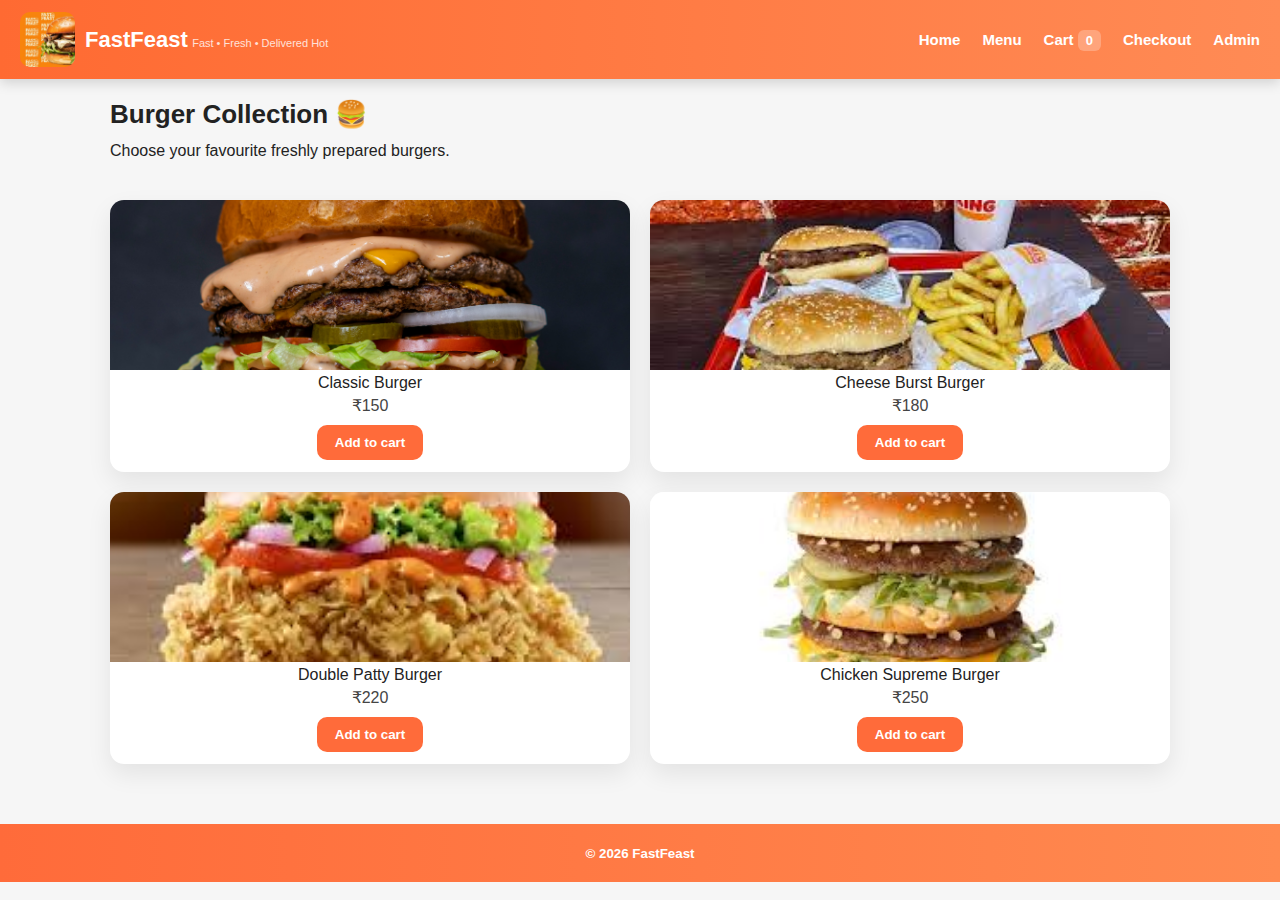
<file: Fast food website/burger.html>
<!doctype html>
<html lang="en">
<head>
  <meta charset="UTF-8">
  <title>FastFeast — Burgers</title>
  <meta name="viewport" content="width=device-width, initial-scale=1">
  <link rel="stylesheet" href="style.css">
</head>

<body>


<header class="ff-header">
  <div class="ff-brand">
    <a href="index.html" class="brand-link">
      <img src="images/logo.png" class="brand-logo" alt="logo">
      <div class="brand-text">
        <span class="brand-title">FastFeast</span>
        <small class="brand-sub">Fast • Fresh • Delivered Hot</small>
      </div>
    </a>
  </div>

  <nav class="ff-nav">
    <a href="index.html" class="nav-link">Home</a>
    <a href="burger.html" class="nav-link active">Menu</a>
    <a href="cart.html" class="nav-link">Cart <span id="cart-count">0</span></a>
    <a href="checkout.html" class="nav-link">Checkout</a>
    <a href="admin.html" class="nav-link">Admin</a>
  </nav>
</header>



<section class="brands">
  <h2>Burger Collection 🍔</h2>
  <p class="small">Choose your favourite freshly prepared burgers.</p>
</section>



<section class="popular">
  <div class="grid">

    
    <div class="card">
      <img src="images/burger.jpg" alt="Classic Burger">
      <p class="card-title">Classic Burger</p>
      <p class="card-price">₹150</p>
      <button class="add-cart btn"
              data-id="burger1"
              data-name="Classic Burger"
              data-price="150"
              data-img="images/burger.jpg">
        Add to cart
      </button>
    </div>

 
    <div class="card">
      <img src="images/burgerking.jpeg" alt="Cheese Burst Burger">
      <p class="card-title">Cheese Burst Burger</p>
      <p class="card-price">₹180</p>
      <button class="add-cart btn"
              data-id="burger2"
              data-name="Cheese Burst Burger"
              data-price="180"
              data-img="images/burgerking.jpeg">
        Add to cart
      </button>
    </div>

   
    <div class="card">
      <img src="images/kfc.jpeg" alt="Double Patty Burger">
      <p class="card-title">Double Patty Burger</p>
      <p class="card-price">₹220</p>
      <button class="add-cart btn"
              data-id="burger3"
              data-name="Double Patty Burger"
              data-price="220"
              data-img="images/kfc.jpeg">
        Add to cart
      </button>
    </div>


    <div class="card">
      <img src="images/mcdon.jpeg" alt="Chicken Supreme Burger">
      <p class="card-title">Chicken Supreme Burger</p>
      <p class="card-price">₹250</p>
      <button class="add-cart btn"
              data-id="burger4"
              data-name="Chicken Supreme Burger"
              data-price="250"
              data-img="images/mcdon.jpeg">
        Add to cart
      </button>
    </div>

  </div>
</section>

<footer class="ff-footer">
  <small>© <span id="year"></span> FastFeast</small>
</footer>

<script>
  document.getElementById("year").textContent = new Date().getFullYear();
</script>

<script src="script.js"></script>

</body>
</html>
</file>
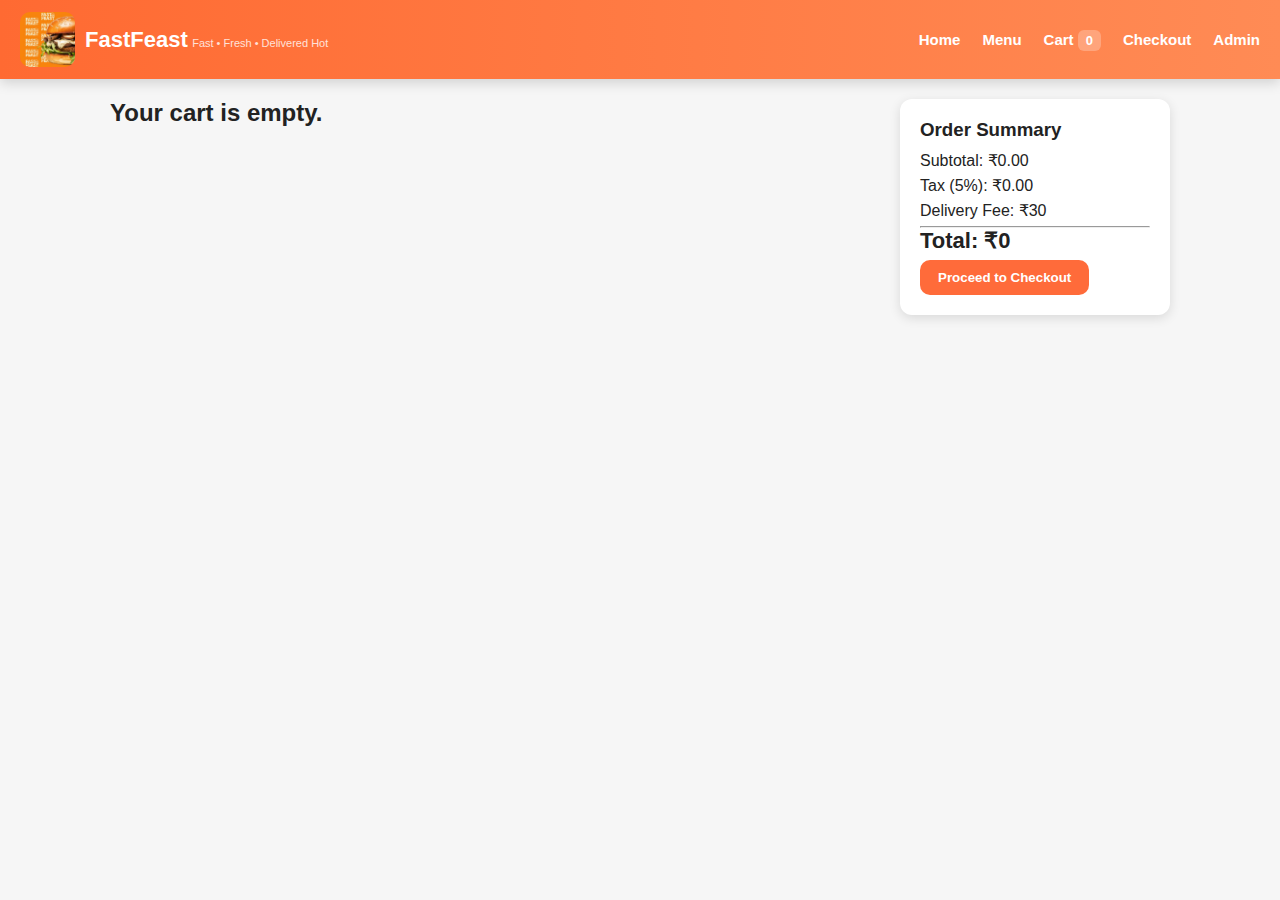
<file: Fast food website/cart.html>
<!DOCTYPE html>
<html lang="en">
<head>
  <meta charset="UTF-8">
  <title>Your Cart — FastFeast</title>
  <meta name="viewport" content="width=device-width, initial-scale=1">
  <link rel="stylesheet" href="style.css">
</head>

<body class="page-cart">

<!-- NAVBAR -->
<header class="ff-header">
  <div class="ff-brand">
    <a href="index.html" class="brand-link">
      <img src="images/logo.png" class="brand-logo" alt="">
      <div class="brand-text">
        <span class="brand-title">FastFeast</span>
        <small class="brand-sub">Fast • Fresh • Delivered Hot</small>
      </div>
    </a>
  </div>

  <nav class="ff-nav">
    <a href="index.html" class="nav-link">Home</a>
    <a href="burger.html" class="nav-link">Menu</a>
    <a href="cart.html" class="nav-link active">Cart <span id="cart-count">0</span></a>
    <a href="checkout.html" class="nav-link">Checkout</a>
    <a href="admin.html" class="nav-link">Admin</a>
  </nav>
</header>


<!-- CART PAGE -->
<div class="cart-page">

  <!-- LEFT: ITEMS -->
  <div id="cart-items"></div>

  <!-- RIGHT: SUMMARY -->
  <div class="cart-summary">
    <h3>Order Summary</h3>

    <p>Subtotal: <span id="subtotal">₹0</span></p>
    <p>Tax (5%): <span id="tax">₹0</span></p>
    <p>Delivery Fee: <span>₹30</span></p>

    <hr>

    <p class="total">Total: <span id="total">₹0</span></p>

    <button class="btn primary" onclick="checkout()">Proceed to Checkout</button>
  </div>

</div>


<!-- CART PAGE JS -->
<script>
// Load cart
document.addEventListener("DOMContentLoaded", loadCartPage);

function loadCartPage() {
    const container = document.getElementById("cart-items");
    const cart = getCart();

    if (cart.length === 0) {
        container.innerHTML = "<h2>Your cart is empty.</h2>";
        document.getElementById("subtotal").textContent = "₹0";
        document.getElementById("tax").textContent = "₹0";
        document.getElementById("total").textContent = "₹30";
        return;
    }

    container.innerHTML = "";
    let subtotal = 0;

    cart.forEach(item => {
        subtotal += item.price * item.qty;

        container.innerHTML += `
        <div class="cart-item">
            <img src="${item.img}" class="cart-thumb">

            <div class="cart-info">
                <h4>${item.name}</h4>
                <p>₹${item.price}</p>

                <div class="qty-box">
                    <button onclick="updateQty('${item.id}', -1)">−</button>
                    <span>${item.qty}</span>
                    <button onclick="updateQty('${item.id}', 1)">+</button>
                </div>

                <button class="remove-btn" onclick="removeItem('${item.id}')">
                  Remove
                </button>
            </div>
        </div>`;
    });

    let tax = subtotal * 0.05;
    let total = subtotal + tax + 30;

    document.getElementById("subtotal").textContent = "₹" + subtotal.toFixed(2);
    document.getElementById("tax").textContent = "₹" + tax.toFixed(2);
    document.getElementById("total").textContent = "₹" + total.toFixed(2);
}

function updateQty(id, change) {
    let cart = getCart();
    let item = cart.find(i => i.id === id);

    if (!item) return;

    item.qty += change;
    if (item.qty <= 0) cart = cart.filter(i => i.id !== id);

    saveCart(cart);
    loadCartPage();
}

function removeItem(id) {
    let cart = getCart().filter(i => i.id !== id);
    saveCart(cart);
    loadCartPage();
}

function checkout() {
    window.location.href = "checkout.html";
}
</script>

<script src="script.js"></script>

</body>
</html>
</file>
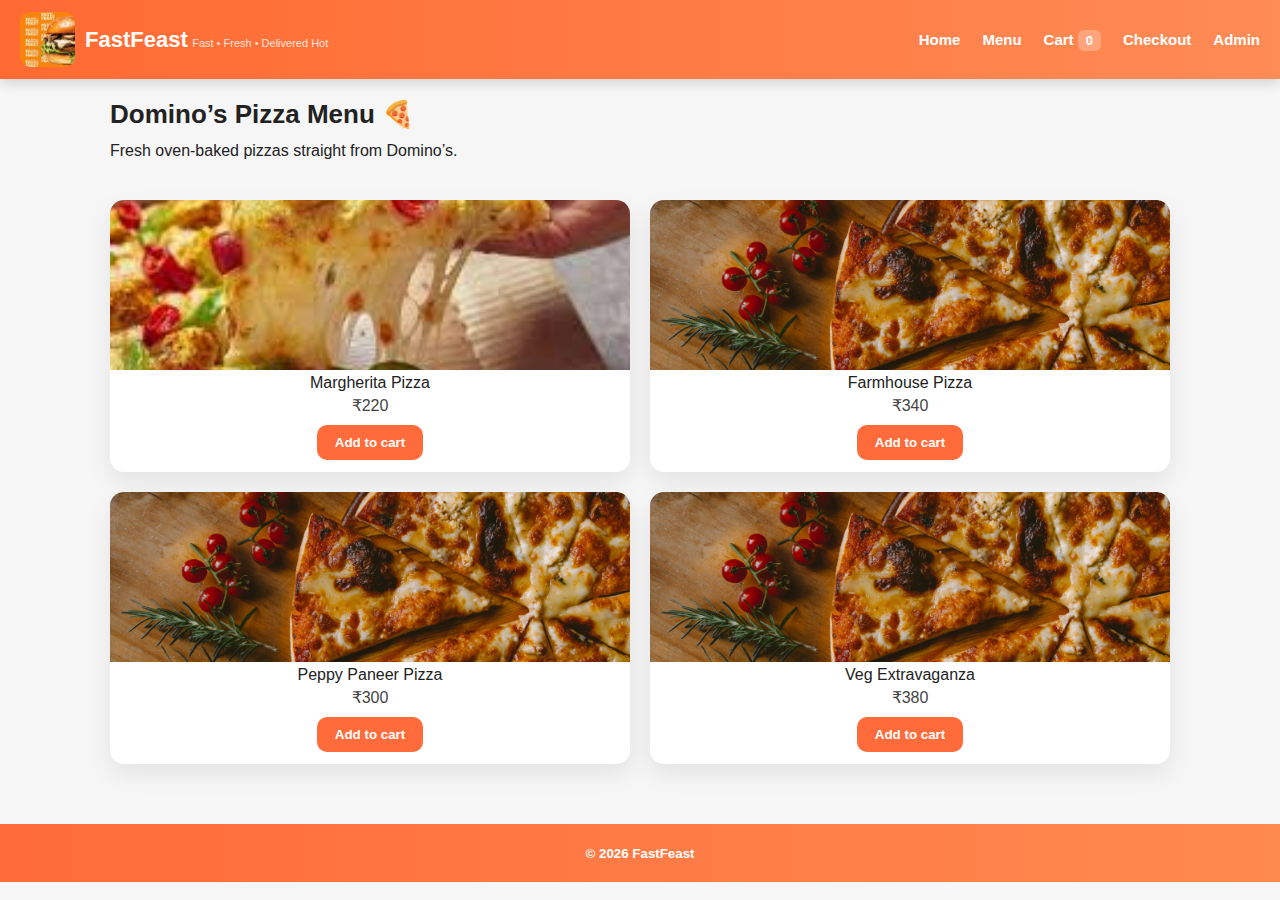
<file: Fast food website/dominos.html>
<!doctype html>
<html lang="en">
<head>
  <meta charset="UTF-8">
  <title>FastFeast — Domino's Menu</title>
  <meta name="viewport" content="width=device-width, initial-scale=1">
  <link rel="stylesheet" href="style.css">
</head>

<body>

<!-- NAVBAR -->
<header class="ff-header">
  <div class="ff-brand">
    <a href="index.html" class="brand-link">
      <img src="images/logo.png" class="brand-logo" alt="logo">
      <div class="brand-text">
        <span class="brand-title">FastFeast</span>
        <small class="brand-sub">Fast • Fresh • Delivered Hot</small>
      </div>
    </a>
  </div>

  <nav class="ff-nav">
    <a href="index.html" class="nav-link">Home</a>
    <a href="burger.html" class="nav-link">Menu</a>
    <a href="cart.html" class="nav-link">Cart <span id="cart-count">0</span></a>
    <a href="checkout.html" class="nav-link">Checkout</a>
    <a href="admin.html" class="nav-link">Admin</a>
  </nav>
</header>


<!-- PAGE TITLE -->
<section class="brands">
  <h2>Domino’s Pizza Menu 🍕</h2>
  <p class="small">Fresh oven-baked pizzas straight from Domino’s.</p>
</section>


<!-- MENU GRID -->
<section class="popular">
  <div class="grid">

    <!-- ITEM 1 -->
    <div class="card">
      <img src="images/dominopizza.jpeg" alt="Margherita">
      <p class="card-title">Margherita Pizza</p>
      <p class="card-price">₹220</p>
      <button class="add-cart btn"
              data-id="dom1"
              data-name="Margherita Pizza"
              data-price="220"
              data-img="images/dominopizza.jpeg">
        Add to cart
      </button>
    </div>

    <!-- ITEM 2 -->
    <div class="card">
      <img src="images/pizza.jpg" alt="Farmhouse Pizza">
      <p class="card-title">Farmhouse Pizza</p>
      <p class="card-price">₹340</p>
      <button class="add-cart btn"
              data-id="dom2"
              data-name="Farmhouse Pizza"
              data-price="340"
              data-img="images/pizza.jpg">
        Add to cart
      </button>
    </div>

    <!-- ITEM 3 -->
    <div class="card">
      <img src="images/pizza.jpg" alt="Peppy Paneer Pizza">
      <p class="card-title">Peppy Paneer Pizza</p>
      <p class="card-price">₹300</p>
      <button class="add-cart btn"
              data-id="dom3"
              data-name="Peppy Paneer Pizza"
              data-price="300"
              data-img="images/pizza.jpg">
        Add to cart
      </button>
    </div>

    <!-- ITEM 4 -->
    <div class="card">
      <img src="images/pizza.jpg" alt="Veg Extravaganza">
      <p class="card-title">Veg Extravaganza</p>
      <p class="card-price">₹380</p>
      <button class="add-cart btn"
              data-id="dom4"
              data-name="Veg Extravaganza"
              data-price="380"
              data-img="images/pizza.jpg">
        Add to cart
      </button>
    </div>

  </div>
</section>


<footer class="ff-footer">
  <small>© <span id="year"></span> FastFeast</small>
</footer>

<script>
  document.getElementById("year").textContent = new Date().getFullYear();
</script>

<script src="script.js"></script>

</body>
</html>
</file>
<file: Fast food website/style.css>
/* =====================================================
   FASTFEAST PROJECT — GLOBAL STYLE
   Clean, responsive, connected to all 16 pages
   ===================================================== */

* {
  box-sizing: border-box;
  margin: 0;
  padding: 0;
  font-family: "Poppins", sans-serif;
}

body {
  background: #f6f6f6;
  color: #222;
}

/* =====================================================
   NAVBAR
   ===================================================== */
.ff-header {
  background: linear-gradient(90deg, #ff6a32, #ff8b55);
  padding: 12px 20px;
  display: flex;
  align-items: center;
  justify-content: space-between;
  box-shadow: 0 4px 12px rgba(0,0,0,0.15);
  position: sticky;
  top: 0;
  z-index: 50;
}

.brand-link {
  display: flex;
  align-items: center;
  gap: 10px;
  text-decoration: none;
}

.brand-logo {
  width: 55px;
  height: 55px;
  border-radius: 10px;
  object-fit: cover;
}

.brand-title {
  color: #fff;
  font-size: 22px;
  font-weight: 700;
}

.brand-sub {
  color: #fff;
  opacity: .8;
  font-size: 11px;
}

.ff-nav {
  display: flex;
  align-items: center;
  gap: 22px;
}

.ff-nav a {
  color: #fff;
  font-weight: 600;
  text-decoration: none;
  font-size: 15px;
  transition: opacity .2s ease;
}

.ff-nav a:hover {
  opacity: 0.8;
}

#cart-count {
  background: rgba(255,255,255,0.25);
  padding: 3px 8px;
  border-radius: 6px;
  font-size: 13px;
}

/* =====================================================
   HERO SECTION
   ===================================================== */
.hero {
  padding: 40px 20px;
  display: flex;
  justify-content: center;
}

.hero-inner {
  display: flex;
  gap: 40px;
  max-width: 1100px;
  width: 100%;
}

.hero-left {
  flex: 1.2;
}

.hero-left h1 {
  font-size: 32px;
  font-weight: 800;
  color: #ff5722;
  margin-bottom: 10px;
}

.hero-left .lead {
  font-size: 15px;
  color: #444;
  margin-bottom: 18px;
}

.hero-actions {
  display: flex;
  gap: 10px;
  margin-bottom: 18px;
}

.hero-actions input {
  flex: 1;
  padding: 12px;
  border-radius: 10px;
  border: 1px solid #ddd;
}

.hero-actions button {
  background: #ff5722;
  color: #fff;
  font-weight: 700;
  border: none;
  padding: 12px 18px;
  border-radius: 10px;
  cursor: pointer;
}

.hero-cats {
  display: flex;
  gap: 10px;
  flex-wrap: wrap;
}

.cat {
  background: #fff;
  border: 1px solid #eee;
  padding: 8px 16px;
  border-radius: 25px;
  cursor: pointer;
  font-size: 14px;
  font-weight: 600;
  transition: background .2s ease, transform .2s ease;
}

.cat:hover {
  background: #f3f3f3;
  transform: translateY(-2px);
}

.hero-right img {
 width: 200px;          
    height: 200px;
    object-fit: cover;     
    border-radius: 18px;   
    display: block; 
}

/* =====================================================
   BRAND GRID
   ===================================================== */
.brands {
  max-width: 1100px;
  margin: auto;
  padding: 20px;
}

.brands h2 {
  margin-bottom: 12px;
  font-size: 26px;
}

.brand-grid {
  display: grid;
  grid-template-columns: repeat(4,1fr);
  gap: 18px;
}

.brand-card {
  background: #fff;
  border-radius: 12px;
  padding: 10px;
  text-align: center;
  text-decoration: none;
  color: #222;
  box-shadow: 0 4px 12px rgba(0,0,0,0.08);
  transition: transform .2s ease;
}

.brand-card:hover {
  transform: translateY(-4px);
}

.brand-card img {
  width: 100%;
  height: 120px;
  object-fit: cover;
  border-radius: 12px;
}

/* =====================================================
   POPULAR ITEMS
   ===================================================== */
.popular {
  max-width: 1100px;
  margin: auto;
  padding: 20px;
}

.grid {
  display: grid;
  grid-template-columns: repeat(2,1fr);
  gap: 20px;
}

.card {
  background: #fff;
  border-radius: 14px;
  padding-bottom: 12px;
  box-shadow: 0 10px 25px rgba(0,0,0,0.08);
  text-align: center;
  transition: transform .2s ease;
}

.card:hover {
  transform: translateY(-5px);
}

.card img {
  width: 100%;
  height: 170px;
  object-fit: cover;
  border-radius: 14px 14px 0 0;
}

.card-price {
  margin: 4px 0 10px;
  color: #444;
}

.btn {
  background: #ff6b3a;
  padding: 10px 18px;
  color: #fff;
  font-weight: 700;
  border: none;
  border-radius: 10px;
  cursor: pointer;
}

/* =====================================================
   CART PAGE
   ===================================================== */
.cart-page {
  max-width: 1100px;
  margin: auto;
  padding: 20px;
  display: flex;
  gap: 30px;
}

#cart-items {
  flex: 1.5;
}

.cart-item {
  display: flex;
  background: #fff;
  padding: 12px;
  border-radius: 12px;
  margin-bottom: 15px;
  box-shadow: 0 3px 10px rgba(0,0,0,0.1);
}

.cart-thumb {
  width: 120px;
  height: 120px;
  object-fit: cover;
  border-radius: 12px;
}

.cart-info {
  padding-left: 20px;
  flex: 1;
}

.qty-box {
  display: flex;
  align-items: center;
  gap: 10px;
  margin-top: 8px;
}

.qty-box button {
  padding: 3px 10px;
  font-size: 18px;
}

.remove-btn {
  margin-top: 8px;
  padding: 6px 12px;
  background: red;
  color: #fff;
  border: none;
  border-radius: 6px;
  cursor: pointer;
}

/* CART SUMMARY BOX */
.cart-summary {
  background: #fff;
  padding: 20px;
  border-radius: 12px;
  width: 270px;
  box-shadow: 0 3px 12px rgba(0,0,0,0.12);
}

.cart-summary h3 {
  margin-bottom: 10px;
}

.cart-summary p {
  margin-bottom: 6px;
}

.total {
  font-size: 22px;
  font-weight: 700;
}

/* =====================================================
   FOOTER
   ===================================================== */
.ff-footer {
  text-align: center;
  padding: 20px;
  margin-top: 40px;
  background: linear-gradient(90deg,#ff6b3a,#ff8a50);
  color: #fff;
  font-weight: 600;
}

/* =====================================================
   RESPONSIVE
   ===================================================== */
@media (max-width: 900px) {
  .hero-inner {
    flex-direction: column;
    text-align: center;
  }

  .brand-grid {
    grid-template-columns: repeat(2,1fr);
  }

  .grid {
    grid-template-columns: repeat(1,1fr);
  }

  .cart-page {
    flex-direction: column;
  }

  .cart-summary {
    width: 100%;
  }
}
</file>
